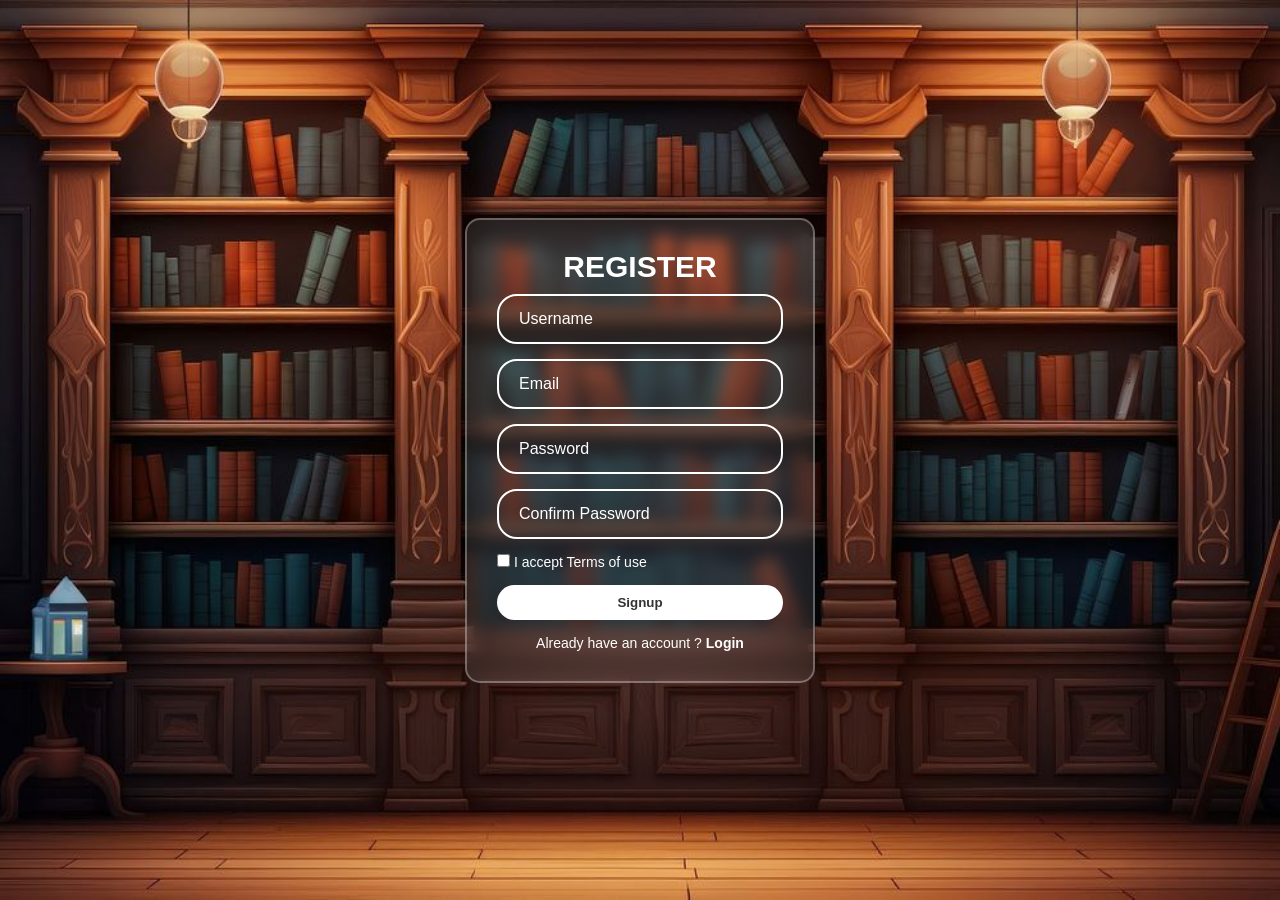
<file: frontend/Register_Page/Registerpage.html>
<!DOCTYPE html>
<html lang="en">
<head>
    <meta charset="UTF-8">
    <meta name="viewport" content="width=device-width, initial-scale=1.0">
    <title>REGISTER</title>
    <link rel="stylesheet" href="register.css">
    

</head>
<body>
    
        <div class="container">

            <form action="">

                <h1>REGISTER</h1>

                <div class="input-box">
                    <input type="text" placeholder="Username" required>
                </div>

                <div class="input-box">
                    <input type="email" placeholder="Email" required>
                </div>

                <div class="input-box">
                    <input type="password" placeholder="Password" required>
                </div>

                <div class="input-box">
                    <input type="password" placeholder="Confirm Password" required>
                </div>

                <div class="terms">
                    <input type="checkbox" required>
                    I accept Terms of use
                </div>

                <button type="submit" class="btn">Signup</button>

                <div class="login">
                    <p>Already have an account ?
                    <a href="#">Login</a></p>
                </div>
            </form>
        </div>
    </body>
</html>
</file>
<file: frontend/Register_Page/register.css>
*{
            margin: 0;
            padding: 0;
            box-sizing: border-box;
            font-family: Poppins, sans-serif;
        }

    body{
            display: flex;
            justify-content: center;
            align-items: center;
            min-height: 100vh;
            background: url("assets/BG.jpg") ;
            background-size: cover;
            background-size: 100% 100%;
        }

    .container{
            width: 350px;
            padding: 30px;
            background: rgba(255,255,255,0.1);
            border: 2px solid rgba(255,255,255,0.3);
            border-radius: 15px;
            backdrop-filter: blur(8px);
            color: #fff;
        }

    .container h1{
            padding: 0 0 10px;
            font-size: 30px;
            text-align: center;
        }

    .container .input-box{
            width: 100%;
            height: 50px;
            margin-bottom: 15px;
        }

    .input-box input{
            width: 100%;
            height: 100%;
            padding: 20px 45px 20px 20px;
            background: transparent;
            border: 2px solid #fff;
            outline: none;
            border-radius: 20px;
            color: #fff;
            font-size: 16px;
        }

    .input-box input::placeholder{
            color: #fff;
        }

    .terms{
            font-size: 14px;
            margin-bottom: 15px;
        }

    .terms a{
            color: #fff;
            text-decoration: none;
        }

    .btn{
            width: 100%;
            padding: 10px;
            border: none;
            border-radius: 20px;
            background: #fff;
            color: #333;
            font-weight: bold;
            cursor: pointer;
        }
    .btn:hover{
        animation: up 0.3s linear forwards;
    }
    @keyframes up {
        to{
            transform: translateY(-5px);
        }
        
    }

    .login{
            text-align: center;
            margin-top: 15px;
            font-size: 14px;
        }

    .login a{
            color: #fff;
            text-decoration: none;
            font-weight: bold;
    } 
    
    .login a:hover{
        color: black;
    }
</file>
